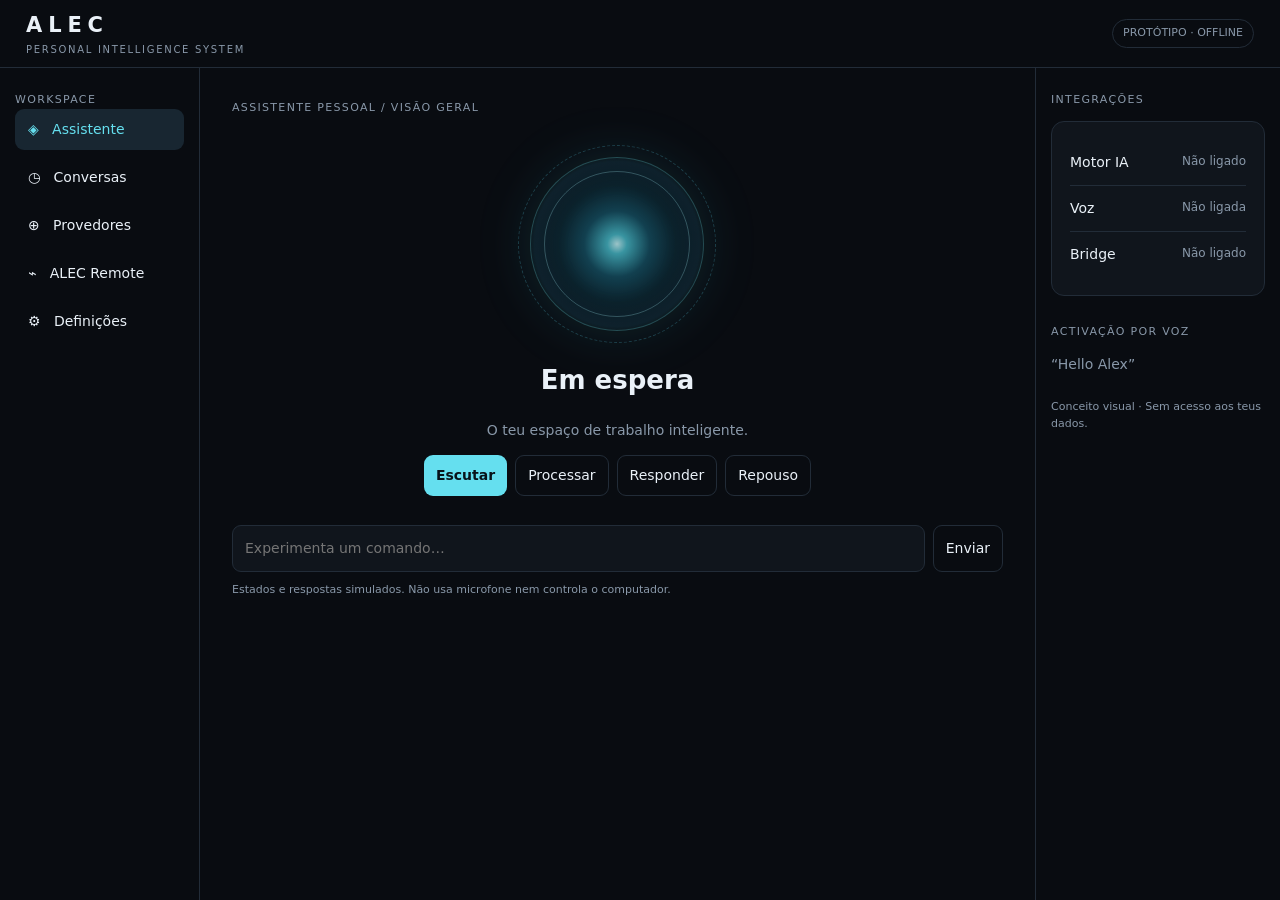
<file: desktop-redesign/index.html>
<!doctype html>
<html lang="pt-PT">
<head><meta charset="utf-8"><meta name="viewport" content="width=device-width,initial-scale=1"><title>ALEC — Desktop concept</title>
<style>
:root{color-scheme:dark;--bg:#090c11;--panel:#10151c;--line:#222c38;--text:#eaf1f8;--muted:#8998a9;--accent:#65dfef}*{box-sizing:border-box}body{margin:0;background:var(--bg);color:var(--text);font:14px/1.5 "Segoe UI",system-ui,sans-serif}button,input{font:inherit}button{cursor:pointer;background:none;color:inherit;border:1px solid var(--line);border-radius:9px;padding:9px 12px}button:hover,button:focus-visible{border-color:var(--accent);outline:none}button[aria-current=true]{background:#182631;color:var(--accent)}header{height:68px;display:flex;align-items:center;justify-content:space-between;padding:0 26px;border-bottom:1px solid var(--line)}.brand{font-size:21px;font-weight:650;letter-spacing:.28em}.sub{font-size:10px;letter-spacing:.17em;color:var(--muted)}.tag{font-size:11px;color:var(--muted);border:1px solid var(--line);padding:5px 10px;border-radius:100px}.shell{display:grid;grid-template-columns:200px 1fr 245px;min-height:calc(100vh - 68px)}aside{padding:24px 15px;border-right:1px solid var(--line)}nav{display:grid;gap:7px}nav button{text-align:left;border-color:transparent}main{padding:32px;min-width:0}.right{border-left:1px solid var(--line);border-right:0}.label{color:var(--muted);font-size:11px;text-transform:uppercase;letter-spacing:.12em}.center{text-align:center;min-height:390px;display:grid;place-content:center;justify-items:center}.orb{width:174px;height:174px;position:relative;border-radius:50%;border:1px solid #64dfe966;background:radial-gradient(circle,#c8fbff 0%,#48becd 8%,#155063 27%,#0c2732 48%,#0b141f 68%,transparent 70%);box-shadow:0 0 55px #43cee52b,inset 0 0 35px #4ae1ff38;isolation:isolate;margin:30px}.orb:before,.orb:after{content:"";position:absolute;inset:-13px;border-radius:50%;border:1px dashed #56cfe74f;animation:spin 28s linear infinite}.orb:after{inset:13px;border:1px solid #a5f7ff55;animation:spin 14s reverse linear infinite}.orb[data-state=listen]{animation:pulse 1.2s ease-in-out infinite}.orb[data-state=think]:before{animation-duration:2s;border-color:#99f6ff}.orb[data-state=speak]{animation:pulse .65s ease-in-out infinite}.orb[data-state=idle]{opacity:.77}@keyframes spin{to{transform:rotate(360deg)}}@keyframes pulse{50%{transform:scale(1.07);box-shadow:0 0 80px #43cee55a}}h1{font-size:26px;font-weight:550;margin:0 0 6px}p{color:var(--muted)}.controls{display:flex;flex-wrap:wrap;justify-content:center;gap:8px}.primary{background:#65dfef;color:#081319;border:0;font-weight:650}.panel{padding:18px;border:1px solid var(--line);background:var(--panel);border-radius:13px;margin-top:12px}.service{display:flex;justify-content:space-between;gap:10px;padding:12px 0;border-bottom:1px solid var(--line)}.service:last-child{border:0}.service span:last-child{color:var(--muted);font-size:12px}.compose{display:flex;gap:8px;margin-top:18px}.compose input{flex:1;min-width:0;background:var(--panel);border:1px solid var(--line);border-radius:9px;padding:12px;color:var(--text)}.log{white-space:pre-wrap;overflow-wrap:anywhere}.hidden,[hidden]{display:none!important}footer{padding:10px 0;color:var(--muted);font-size:11px}@media(max-width:850px){.shell{grid-template-columns:150px 1fr}.right{grid-column:2;border-left:0;border-top:1px solid var(--line)}main{padding:20px}}@media(max-width:550px){.shell{display:block}aside{padding:12px;border-right:0;border-bottom:1px solid var(--line)}nav{display:flex;overflow:auto}nav button{white-space:nowrap}header{padding:0 14px}.center{min-height:330px}main{padding:16px}.orb{width:140px;height:140px}}@media(prefers-reduced-motion:reduce){*,*:before,*:after{animation:none!important}}
</style></head><body>
<header><div><div class="brand">ALEC</div><div class="sub">PERSONAL INTELLIGENCE SYSTEM</div></div><span class="tag">PROTÓTIPO · OFFLINE</span></header>
<div class="shell"><aside><div class="label">Workspace</div><nav aria-label="Navegação"><button data-page="home" aria-current="true">◈ &nbsp; Assistente</button><button data-page="history">◷ &nbsp; Conversas</button><button data-page="providers">⊕ &nbsp; Provedores</button><button data-page="remote">⌁ &nbsp; ALEC Remote</button><button data-page="settings">⚙ &nbsp; Definições</button></nav></aside>
<main><section id="home"><div class="label">Assistente pessoal / Visão geral</div><div class="center"><div class="orb" id="orb" data-state="idle" aria-hidden="true"></div><h1 id="state" aria-live="polite">Em espera</h1><p id="hint">O teu espaço de trabalho inteligente.</p><div class="controls"><button class="primary" data-mode="listen">Escutar</button><button data-mode="think">Processar</button><button data-mode="speak">Responder</button><button data-mode="idle">Repouso</button></div></div><form class="compose" id="compose"><input id="message" aria-label="Mensagem de demonstração" placeholder="Experimenta um comando…" autocomplete="off" required><button type="submit">Enviar</button></form><footer>Estados e respostas simulados. Não usa microfone nem controla o computador.</footer></section>
<section id="history" hidden><div class="label">Workspace / Conversas</div><h1>Histórico</h1><div class="panel log" id="log">Ainda não existem mensagens de demonstração.</div><button id="clear" style="margin-top:12px">Limpar demonstração</button></section>
<section id="providers" hidden><div class="label">Sistema / Inteligência</div><h1>Provedores</h1><p>Catálogo visual proposto; disponibilidade e capacidades por validar.</p><div id="catalog" class="panel"></div><p>Credenciais ficam no gestor seguro da aplicação real. Nenhuma chave é solicitada neste protótipo.</p></section>
<section id="remote" hidden><div class="label">Sistema / Dispositivos</div><h1>ALEC Remote</h1><div class="panel"><h3>Bridge local</h3><p>Estado real indisponível. A integração deverá reutilizar o Bridge instalado, incluindo áudio PCM, texto e escuta.</p><button disabled>Testar ligação (não integrado)</button></div></section>
<section id="settings" hidden><div class="label">Sistema / Preferências</div><h1>Definições</h1><div class="panel"><div class="service"><span>Voz personalizada</span><span>Preservar Fish Audio</span></div><div class="service"><span>Activação</span><span>Hello Alex</span></div><div class="service"><span>Memória</span><span>Preservar local</span></div><div class="service"><span>Janela flutuante</span><span>Planeada</span></div></div><p>Valores ilustrativos; não foram lidos do computador.</p></section></main>
<aside class="right"><div class="label">Integrações</div><div class="panel"><div class="service"><span>Motor IA</span><span>Não ligado</span></div><div class="service"><span>Voz</span><span>Não ligada</span></div><div class="service"><span>Bridge</span><span>Não ligado</span></div></div><div class="label" style="margin-top:28px">Activação por voz</div><p>“Hello Alex”</p><footer>Conceito visual · Sem acesso aos teus dados.</footer></aside></div>
<script>
const $=s=>document.querySelector(s);const all=s=>[...document.querySelectorAll(s)];const states={idle:['Em espera','O teu espaço de trabalho inteligente.'],listen:['A escutar','Simulação de captação de voz.'],think:['A processar','Simulação de raciocínio do assistente.'],speak:['A responder','Simulação de resposta por voz.']};function mode(m){$('#orb').dataset.state=m;$('#state').textContent=states[m][0];$('#hint').textContent=states[m][1]}all('[data-mode]').forEach(b=>b.addEventListener('click',()=>mode(b.dataset.mode)));all('[data-page]').forEach(b=>b.addEventListener('click',()=>{all('main section').forEach(s=>s.hidden=s.id!==b.dataset.page);all('[data-page]').forEach(x=>x.setAttribute('aria-current',String(x===b)))}));let messages=[];$('#compose').addEventListener('submit',e=>{e.preventDefault();const v=$('#message').value.trim();if(!v)return;messages.push('Tu: '+v,'ALEC (simulação): comando recebido.');$('#log').textContent=messages.join('\n\n');$('#message').value='';mode('think')});$('#clear').addEventListener('click',()=>{messages=[];$('#log').textContent='Ainda não existem mensagens de demonstração.'});for(const n of ['Groq','Google Gemini','OpenRouter','NVIDIA NIM','Cloudflare Workers AI','SambaNova','API personalizada']){const row=document.createElement('div');row.className='service';const a=document.createElement('span');a.textContent=n;const b=document.createElement('span');b.textContent='Não configurado';row.append(a,b);$('#catalog').append(row)}
</script></body></html>
</file>
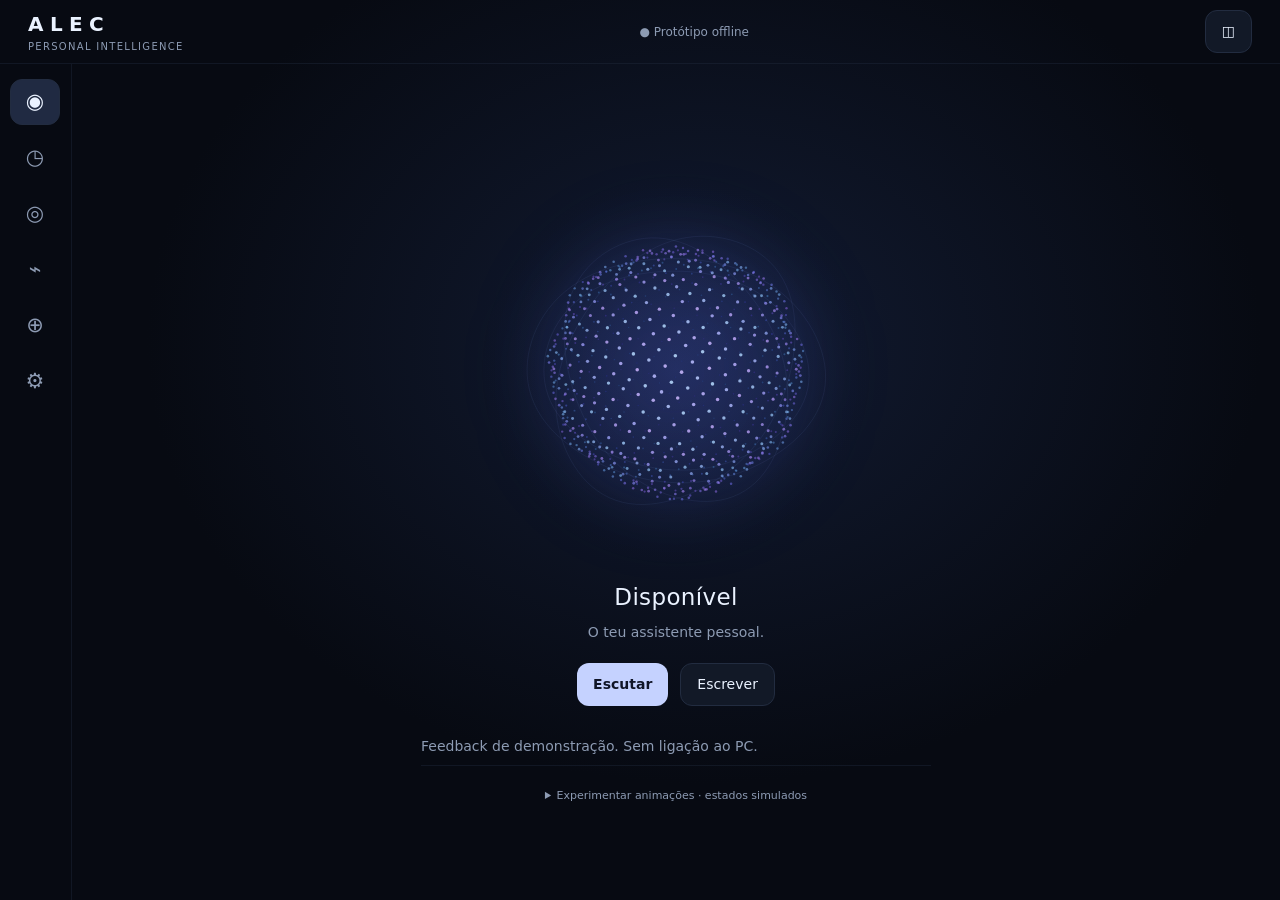
<file: desktop-redesign/remote-inspired.html>
<!doctype html>
<html lang="pt-PT"><head><meta charset="utf-8"><meta name="viewport" content="width=device-width,initial-scale=1"><title>ALEC — Remote-inspired desktop</title>
<style>
:root{color-scheme:dark;--bg:#070a12;--panel:#101622;--line:#222c40;--text:#eaf2ff;--muted:#8d9bb3;--accent:#a6baff}*{box-sizing:border-box}body{margin:0;background:radial-gradient(ellipse at 55% 38%,#121b32 0%,var(--bg) 56%);color:var(--text);font:14px/1.5 "Segoe UI",system-ui,sans-serif;min-height:100vh}button,input{font:inherit;color:inherit}button{border:1px solid var(--line);background:#121927;border-radius:12px;padding:10px 16px;cursor:pointer}button:hover,button:focus-visible{border-color:var(--accent)}button:focus-visible,input:focus-visible{outline:2px solid var(--accent);outline-offset:3px}header{height:64px;padding:0 28px;display:flex;align-items:center;justify-content:space-between;border-bottom:1px solid #222c4066}.brand{font-size:20px;font-weight:650;letter-spacing:.32em}.meta{font-size:10px;letter-spacing:.13em;color:var(--muted)}.status{font-size:12px;color:var(--muted)}.layout{display:grid;grid-template-columns:72px minmax(0,1fr);min-height:calc(100vh - 64px)}nav{padding:15px 10px;border-right:1px solid #222c4066;display:flex;flex-direction:column;gap:10px}nav button{width:50px;height:46px;padding:0;background:transparent;border-color:transparent;font-size:21px;color:var(--muted)}nav button[aria-current=true]{background:#202a42;color:var(--text);border-color:var(--line)}main{min-width:0;padding:24px;display:grid;align-content:center;justify-items:center}section{width:min(100%,720px)}[hidden]{display:none!important}.hero{text-align:center}.orb-wrap{width:min(100%,420px);aspect-ratio:1;position:relative;margin:0 auto;display:grid;place-items:center}.orb-wrap:before{content:"";position:absolute;inset:20%;background:#5368ff22;filter:blur(45px);border-radius:50%;pointer-events:none}canvas{position:relative;width:100%;height:100%;display:block}.hero h1{font-size:23px;font-weight:500;letter-spacing:.015em;margin:0}.hint{color:var(--muted);margin:8px 0 20px}.actions{display:flex;justify-content:center;gap:12px}.primary{background:#c5d2ff;color:#101527;border:0;font-weight:600}.feed{width:min(100%,510px);margin:22px auto 0;text-align:left;color:var(--muted);max-height:140px;overflow:auto}.entry{padding:8px 0;border-bottom:1px solid #222c4066;overflow-wrap:anywhere}.entry strong{color:var(--text);font-weight:500}.compose{display:flex;gap:8px;margin:12px auto;width:min(100%,510px)}input{flex:1;min-width:0;background:#0c111e;border:1px solid var(--line);border-radius:12px;padding:10px}.panel{border:1px solid var(--line);border-radius:18px;background:#101622b8;padding:20px;margin:14px 0}.row{display:flex;justify-content:space-between;gap:10px;padding:12px 0;border-bottom:1px solid var(--line)}.row:last-child{border-bottom:0}.small{font-size:12px;color:var(--muted)}.demo{margin:22px auto 0;max-width:510px}.demo summary{cursor:pointer;color:var(--muted);font-size:11px}.states{display:flex;justify-content:center;flex-wrap:wrap;gap:6px;margin:10px 0}.states button{font-size:11px;padding:5px 9px}.states button[aria-pressed=true]{border-color:var(--accent)}.compact .layout{display:block}.compact nav,.compact .demo,.compact .feed,.compact .compose{display:none}.compact main{padding:8px}.compact .orb-wrap{max-width:220px}.compact header{height:48px;padding:0 14px}.compact .status{display:none}@media(max-width:550px){.layout{display:block}nav{flex-direction:row;border-right:0;border-bottom:1px solid var(--line);justify-content:center}header{padding:0 16px}main{padding:14px}.orb-wrap{max-width:320px}} 
</style></head><body><header><div><div class="brand">ALEC</div><div class="meta">PERSONAL INTELLIGENCE</div></div><div class="status">● Protótipo offline</div><button id="compact" title="Alternar modo compacto">◫</button></header><div class="layout"><nav aria-label="Navegação"><button data-page="home" aria-label="Assistente" title="Assistente" aria-current="true">◉</button><button data-page="history" aria-label="Histórico" title="Histórico">◷</button><button data-page="vision" aria-label="Visão" title="Visão">◎</button><button data-page="remote" aria-label="Bridge e controlo" title="Bridge e controlo">⌁</button><button data-page="providers" aria-label="Provedores" title="Provedores">⊕</button><button data-page="settings" aria-label="Definições" title="Definições">⚙</button></nav><main>
<section id="home" class="hero"><div class="orb-wrap"><canvas id="orb" aria-hidden="true"></canvas></div><h1 id="state" aria-live="polite">Disponível</h1><p class="hint" id="hint">O teu assistente pessoal.</p><div class="actions"><button id="listen" class="primary">Escutar</button><button id="ask">Escrever</button></div><form class="compose" id="compose" hidden><input id="message" required autocomplete="off" aria-label="Mensagem de demonstração" placeholder="Escreve um comando…"><button type="submit">Enviar</button></form><div id="feed" class="feed" role="log" aria-live="polite"><div class="entry">Feedback de demonstração. Sem ligação ao PC.</div></div><details class="demo"><summary>Experimentar animações · estados simulados</summary><div class="states" id="states"></div><p class="small">Sem microfone, áudio real, IA ou execução de comandos.</p></details></section>
<section id="history" hidden><h1>Conversas</h1><div class="panel" id="historylog">Sem mensagens.</div></section>
<section id="vision" hidden><h1>Visão</h1><div class="panel">Captura e análise de ecrã · integração pendente. Nenhuma captura é realizada neste protótipo.</div></section>
<section id="remote" hidden><h1>ALEC Remote</h1><div class="panel"><div class="row"><span>Bridge · texto, escuta, áudio PCM</span><span class="small">Não ligado</span></div><div class="row"><span>Controlo do computador</span><span class="small">Não integrado</span></div></div></section>
<section id="providers" hidden><h1>Provedores</h1><div class="panel" id="catalog"></div><p class="small">Catálogo ilustrativo. Sem credenciais, pedidos ou modelos configurados.</p></section>
<section id="settings" hidden><h1>Definições</h1><div class="panel"><div class="row"><span>Voz personalizada · Fish Audio</span><span class="small">A preservar</span></div><div class="row"><span>Activação · Hello Alex</span><span class="small">A preservar</span></div><div class="row"><span>Memória e preferências</span><span class="small">A preservar</span></div><div class="row"><span>Janela compacta</span><span class="small">Simulação no navegador</span></div></div></section>
</main></div><script>
"use strict";const $=s=>document.querySelector(s), all=s=>Array.from(document.querySelectorAll(s));const modes={idle:["Disponível","O teu assistente pessoal.",.13,0],listen:["A escutar","À espera da tua mensagem.",.65,1],think:["A processar","A analisar o pedido.",.8,2],execute:["A executar","A acompanhar a tarefa.",.95,3],speak:["A responder","Animação de voz simulada.",1,4],done:["Concluído","Tarefa de demonstração terminada.",.35,5],error:["Atenção","Exemplo de erro de ligação.",.25,6]};let state="idle",energy=.13,phase=0,last=0;const canvas=$("#orb"),ctx=canvas.getContext("2d"),reduced=matchMedia("(prefers-reduced-motion: reduce)");let size=0,dpr=1;const particles=Array.from({length:850},(_,i)=>{const y=1-2*(i+.5)/850,r=Math.sqrt(1-y*y),a=i*2.39996323;return {x:r*Math.cos(a),y,z:r*Math.sin(a),k:i*.31}});function resize(){const b=canvas.getBoundingClientRect();size=Math.max(1,b.width);dpr=Math.min(devicePixelRatio||1,1.5);canvas.width=Math.round(size*dpr);canvas.height=Math.round(size*dpr);ctx.setTransform(dpr,0,0,dpr,0,0)}new ResizeObserver(()=>{if(canvas.clientWidth>0){resize();if(reduced.matches)draw(0)}}).observe(canvas);
function draw(t){const dt=last?Math.min(.035,(t-last)/1000):0;last=t;energy+=(modes[state][2]-energy)*Math.min(1,dt*5);if(!reduced.matches)phase+=dt*(.18+energy*.65);else energy=modes[state][2];const p=reduced.matches?0:phase;const c=size/2,R=size*.295,amp=state==="speak"?.08+.06*Math.sin(p*9):.025+energy*.04;ctx.clearRect(0,0,size,size);const grad=ctx.createRadialGradient(c,c,0,c,c,R*1.58);grad.addColorStop(0,"#6d76ff22");grad.addColorStop(.65,"#3f58b311");grad.addColorStop(1,"#05081100");ctx.fillStyle=grad;ctx.fillRect(0,0,size,size);const cos=Math.cos(p),sin=Math.sin(p);const dots=particles.map(a=>{const x=a.x*cos+a.z*sin,z=a.z*cos-a.x*sin;const wave=1+amp*Math.sin(a.k+p*5)+.025*Math.cos(a.y*11+p*3);return {x:c+x*R*wave,y:c+a.y*R*wave,z,k:a.k}}).sort((a,b)=>a.z-b.z);for(const a of dots){const depth=(a.z+1)/2;const hue=state==="error"?12:state==="done"?165:210+48*(.5+.5*Math.sin(a.k*.2+p));ctx.fillStyle="hsla("+hue+",90%,"+(58+depth*27)+"%,"+(.12+depth*.77)+")";const r=.65+depth*1.1+energy*.35;ctx.beginPath();ctx.arc(a.x,a.y,r,0,Math.PI*2);ctx.fill()}for(let k=0;k<4;k++){ctx.beginPath();for(let j=0;j<=100;j++){const a=j*Math.PI*2/100,rr=R*(1.07+k*.045+energy*.06*Math.sin(a*5+p*3+k));const x=c+Math.cos(a)*rr,y=c+Math.sin(a)*rr*.75;const turn=p*.2+k*1.05;const xx=c+(x-c)*Math.cos(turn)-(y-c)*Math.sin(turn),yy=c+(x-c)*Math.sin(turn)+(y-c)*Math.cos(turn);j?ctx.lineTo(xx,yy):ctx.moveTo(xx,yy)}ctx.strokeStyle="rgba(145,172,255,"+(.09+energy*.12)+")";ctx.lineWidth=.7;ctx.stroke()}}
function loop(t){if(!document.hidden&&!reduced.matches&&canvas.clientWidth>0)draw(t);requestAnimationFrame(loop)}resize();draw(0);requestAnimationFrame(loop);reduced.addEventListener("change",()=>draw(0));
function feedback(who,msg){for(const target of [$("#feed"),$("#historylog")]){const e=document.createElement("div");e.className="entry";const b=document.createElement("strong");b.textContent=who+": ";e.append(b,document.createTextNode(msg));if(target.id==="historylog"&&target.textContent==="Sem mensagens.")target.textContent="";target.append(e);target.scrollTop=target.scrollHeight}}
function setState(s){state=s;$("#state").textContent=modes[s][0];$("#hint").textContent=modes[s][1];$("#listen").textContent=s==="listen"?"Parar":"Escutar";all("[data-state]").forEach(b=>b.setAttribute("aria-pressed",String(b.dataset.state===s)));if(reduced.matches)draw(0)}
for(const [key,val] of Object.entries(modes)){const b=document.createElement("button");b.dataset.state=key;b.textContent=val[0];b.setAttribute("aria-pressed",String(key==="idle"));b.addEventListener("click",()=>{setState(key);feedback("Simulação",val[0])});$("#states").append(b)}
$("#listen").onclick=()=>{setState(state==="listen"?"idle":"listen");feedback("Simulação",modes[state][0])};$("#ask").onclick=()=>{$("#compose").hidden=!$("#compose").hidden;if(!$("#compose").hidden)$("#message").focus()};$("#compose").onsubmit=e=>{e.preventDefault();const v=$("#message").value.trim();if(!v)return;feedback("Tu",v);feedback("ALEC (simulação)","Pedido recebido. Não foi executado.");$("#message").value="";setState("think")};
function page(id){all("main section").forEach(s=>s.hidden=s.id!==id);all("[data-page]").forEach(b=>b.setAttribute("aria-current",String(b.dataset.page===id)))}all("[data-page]").forEach(b=>b.onclick=()=>page(b.dataset.page));$("#compact").onclick=()=>{const active=document.body.classList.toggle("compact");$("#compact").setAttribute("aria-pressed",String(active));if(active)page("home")};for(const n of ["Groq","Google Gemini","OpenRouter","NVIDIA NIM","Cloudflare Workers AI","SambaNova","API personalizada"]){const el=document.createElement("div");el.className="row";const a=document.createElement("span"),b=document.createElement("span");a.textContent=n;b.textContent="Não configurado";b.className="small";el.append(a,b);$("#catalog").append(el)}
</script></body></html>
</file>
